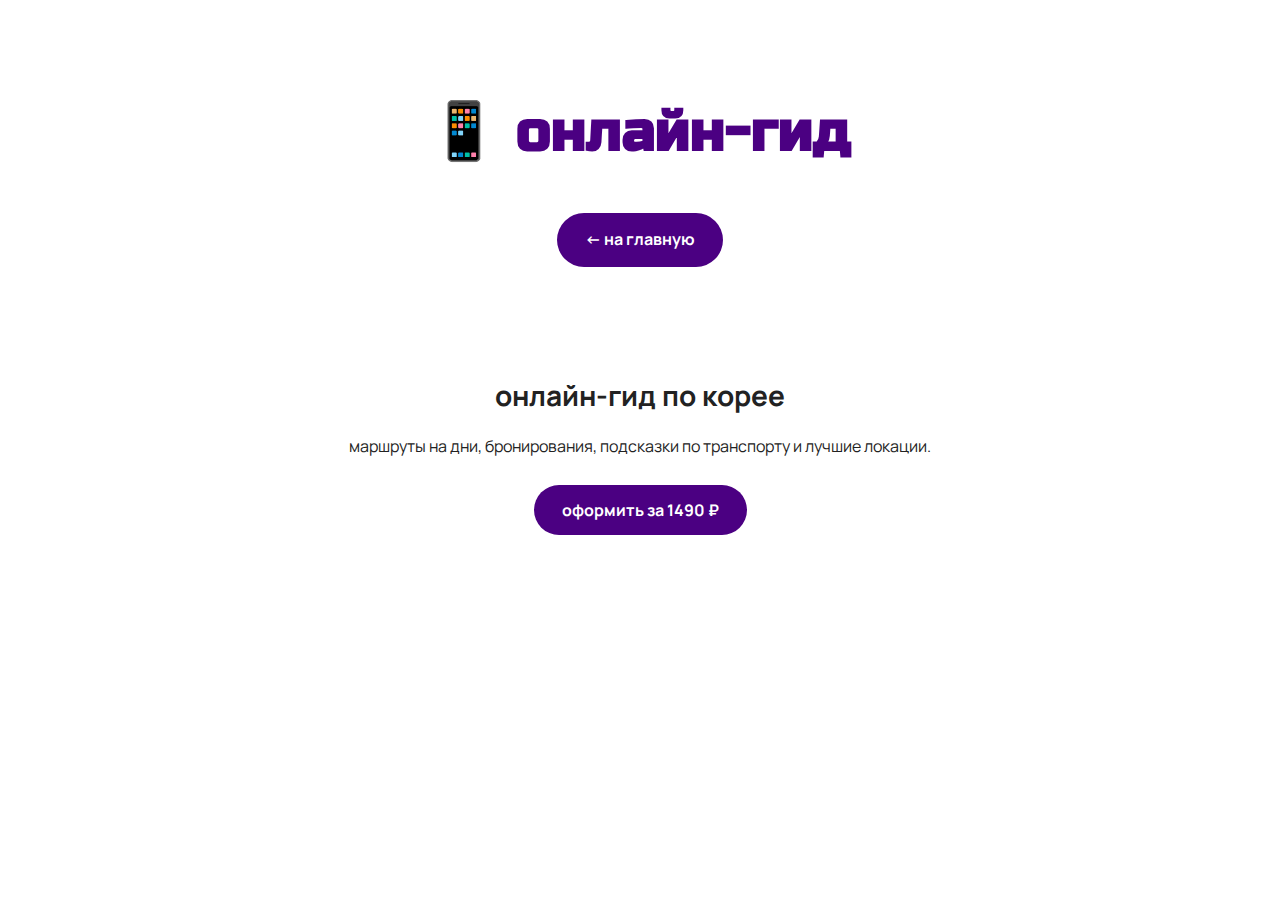
<file: guide.html>
<!DOCTYPE html>
<html lang="ru">
<head>
  <meta charset="UTF-8">
  <meta name="viewport" content="width=device-width, initial-scale=1.0">
  <title>онлайн-гид — гайд корея</title>
  <link href="https://fonts.googleapis.com/css2?family=Manrope:wght@400;600;800&family=Russo+One&display=swap" rel="stylesheet">
  <link rel="stylesheet" href="style.css">
</head>
<body>
  <header>
    <h1>📱 онлайн-гид</h1>
    <p><a href="index.html" class="btn">← на главную</a></p>
  </header>

  <main class="inner">
    <h2>онлайн-гид по корее</h2>
    <p>маршруты на дни, бронирования, подсказки по транспорту и лучшие локации.</p>
    <div class="actions">
      <a id="buy-guide" class="btn" href="login.html?next=profile.html%3Funlock%3Donline-guide">оформить за 1490 ₽</a>
    </div>
  </main>

  <script type="module">
    import { getUser } from './auth.js';
    const u = getUser?.();
    const btn = document.querySelector('#buy-guide');
    if (u && btn) btn.href = 'profile.html?unlock=online-guide';
  </script>
</body>
</html>
</file>
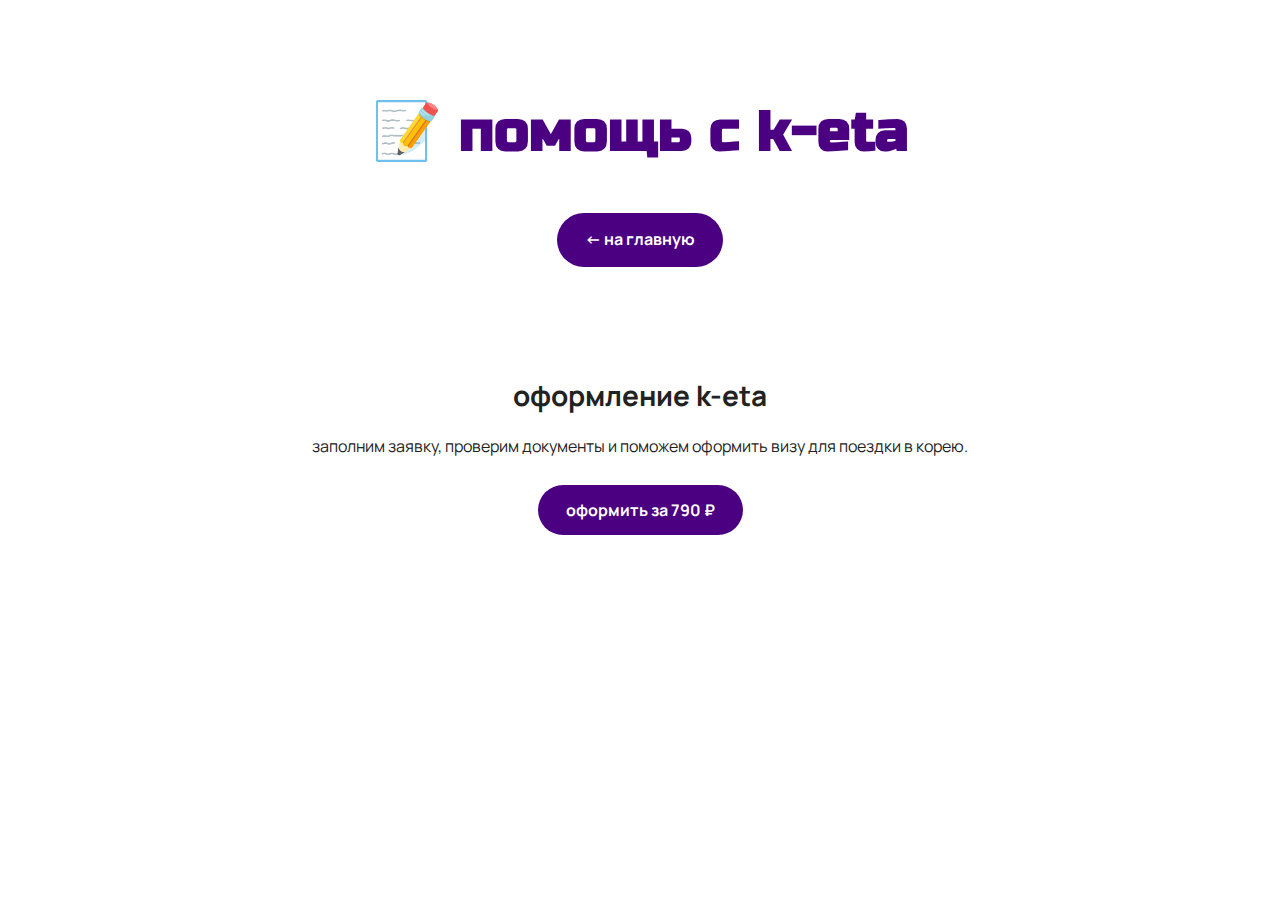
<file: keta.html>
<!DOCTYPE html>
<html lang="ru">
<head>
  <meta charset="UTF-8">
  <meta name="viewport" content="width=device-width, initial-scale=1.0">
  <title>помощь с k-eta — гайд корея</title>
  <link href="https://fonts.googleapis.com/css2?family=Manrope:wght@400;600;800&family=Russo+One&display=swap" rel="stylesheet">
  <link rel="stylesheet" href="style.css">
</head>
<body>
  <header>
    <h1>📝 помощь с k-eta</h1>
    <p><a href="index.html" class="btn">← на главную</a></p>
  </header>

  <main class="inner">
    <h2>оформление k-eta</h2>
    <p>заполним заявку, проверим документы и поможем оформить визу для поездки в корею.</p>
    <div class="actions">
      <a id="buy-keta" class="btn" href="login.html?next=profile.html%3Funlock%3Dketa">оформить за 790 ₽</a>
    </div>
  </main>

  <script type="module">
    import { getUser } from './auth.js';
    const u = getUser?.();
    const btn = document.querySelector('#buy-keta');
    if (u && btn) btn.href = 'profile.html?unlock=keta';
  </script>
</body>
</html>
</file>
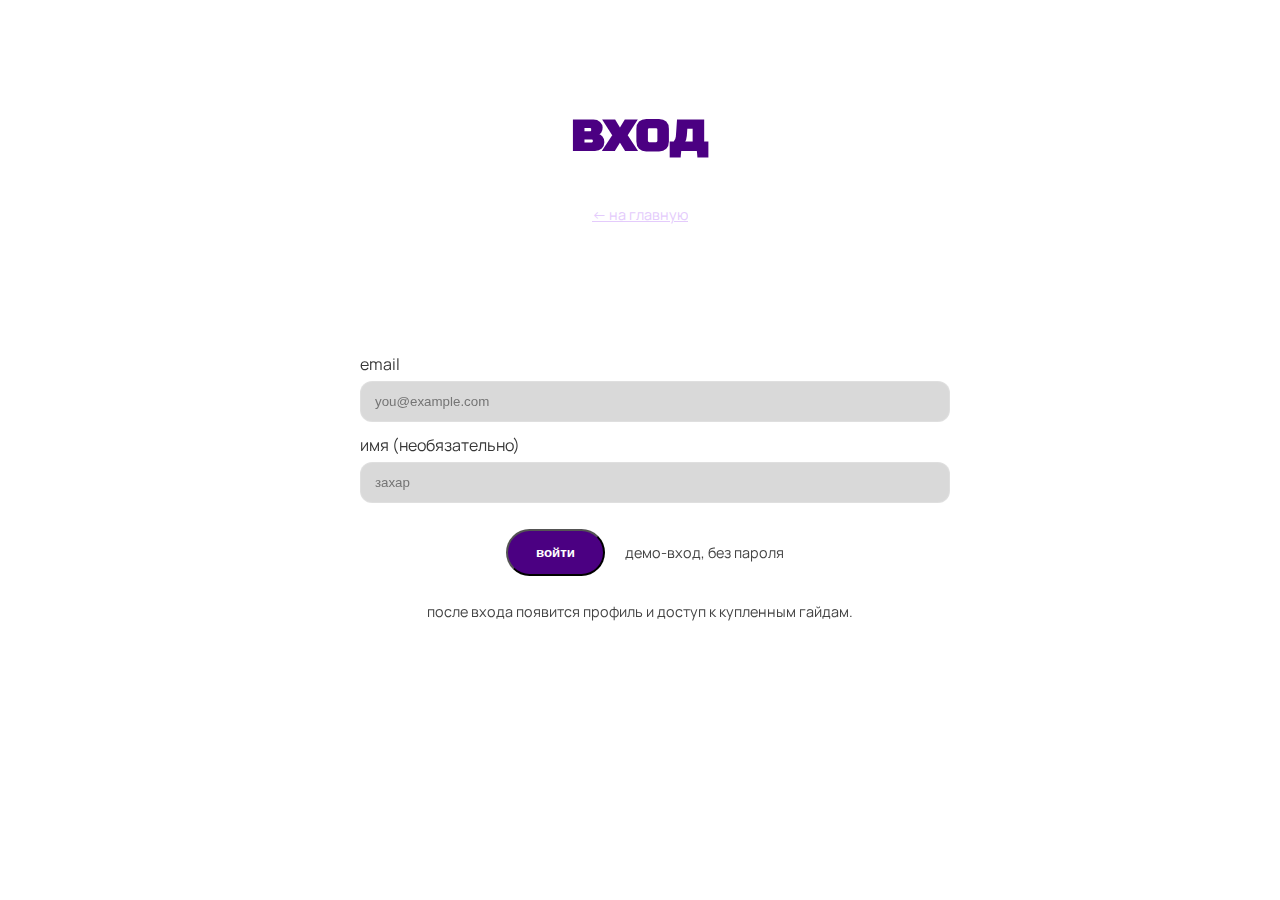
<file: login.html>
<!DOCTYPE html>
<html lang="ru">
<head>
  <meta charset="UTF-8">
  <meta name="viewport" content="width=device-width, initial-scale=1.0">
  <title>вход — гайд корея</title>
  <link href="https://fonts.googleapis.com/css2?family=Manrope:wght@400;600;800&family=Russo+One&display=swap" rel="stylesheet">
  <link rel="stylesheet" href="style.css">
  <link rel="stylesheet" href="style.add.css">
  <script type="module">
    import { getUser, setUser, q } from './auth.js';
    window.addEventListener('DOMContentLoaded',()=>{
      const form = document.querySelector('#loginForm');
      const email = document.querySelector('#email');
      const name = document.querySelector('#name');
      const next = q('next') || 'profile.html';
      const existing = getUser();
      if(existing){ location.replace(next); return; }
      form.addEventListener('submit',(e)=>{
        e.preventDefault();
        const u = { email: email.value.trim(), name: name.value.trim(), purchases: [] };
        if(!u.email){ alert('введи email'); return; }
        setUser(u);
        location.replace(next);
      });
    });
  </script>
</head>
<body>
  <header>
    <h1>вход</h1>
    <p class="small"><a href="index.html" class="link">← на главную</a></p>
  </header>

  <main class="inner">
    <div class="form-wrap">
      <form id="loginForm">
        <div class="input-row">
          <label for="email">email</label>
          <input type="email" id="email" placeholder="you@example.com" required>
        </div>
        <div class="input-row">
          <label for="name">имя (необязательно)</label>
          <input type="text" id="name" placeholder="захар">
        </div>
        <div class="actions">
          <button class="btn" type="submit">войти</button>
          <span class="small">демо-вход, без пароля</span>
        </div>
      </form>
      <p class="notice small">после входа появится профиль и доступ к купленным гайдам.</p>
    </div>
  </main>
</body>
</html>
</file>
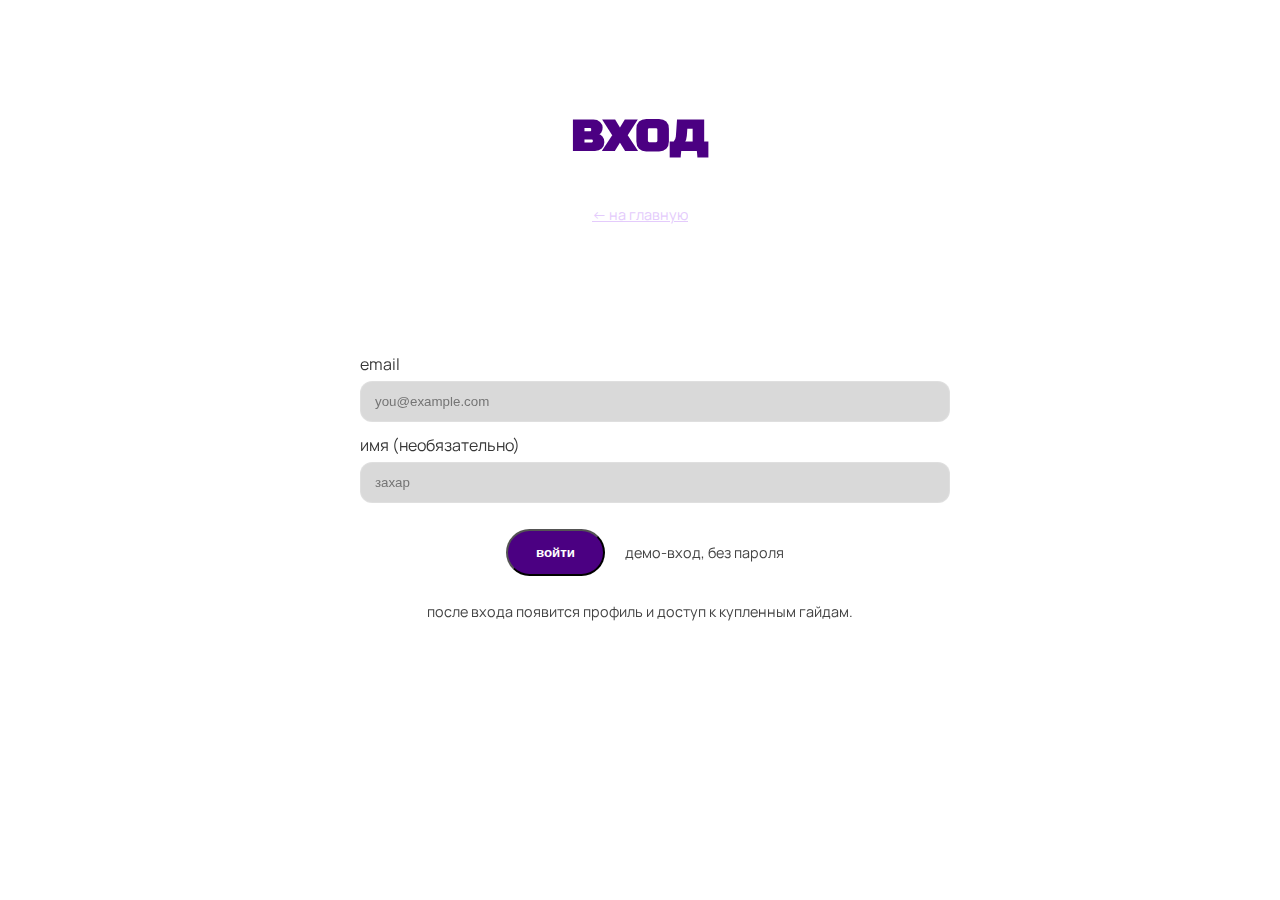
<file: members.html>
<!DOCTYPE html>
<html lang="ru">
<head>
  <meta charset="UTF-8">
  <meta name="viewport" content="width=device-width, initial-scale=1.0">
  <title>мои гайды — гайд корея</title>
  <link href="https://fonts.googleapis.com/css2?family=Manrope:wght@400;600;800&family=Russo+One&display=swap" rel="stylesheet">
  <link rel="stylesheet" href="style.css">
  <link rel="stylesheet" href="style.add.css">
  <script type="module">
    import { ensureAuth, hasPurchase, getUser } from './auth.js';
    ensureAuth();
    window.addEventListener('DOMContentLoaded',()=>{
      const u = getUser();
      document.querySelector('#hello').textContent = u?.name || u?.email || 'друг';
      if(hasPurchase('online-guide')){
        document.querySelector('#guide-block').style.display = 'block';
      }
      if(hasPurchase('maps')){
        document.querySelector('#maps-block').style.display = 'block';
      }
    });
  </script>
</head>
<body>
  <header>
    <h1>мои гайды</h1>
    <p class="small"><a class="link" href="profile.html">← в профиль</a></p>
  </header>

  <main class="inner">
    <p id="hello" class="notice"></p>

    <div id="guide-block" style="display:none">
      <h2>доступ: онлайн-гид</h2>
      <div class="form-wrap">
        <p>контент виден, только если покупка «online-guide» активна. скачивания нет — это HTML-раздел.</p>
        <p>пример: день 1 — рынки, кофе, n сеул тауэр…</p>
      </div>
    </div>

    <div id="maps-block" style="display:none; margin-top:20px">
      <h2>доступ: карты</h2>
      <div class="form-wrap">
        <p>пример: ссылка на интерактивные карты</p>
      </div>
    </div>

    <div class="notice small">это демо-ограничение на статике. для настоящей защиты нужен Firebase или Netlify Identity.</div>
  </main>
</body>
</html>
</file>
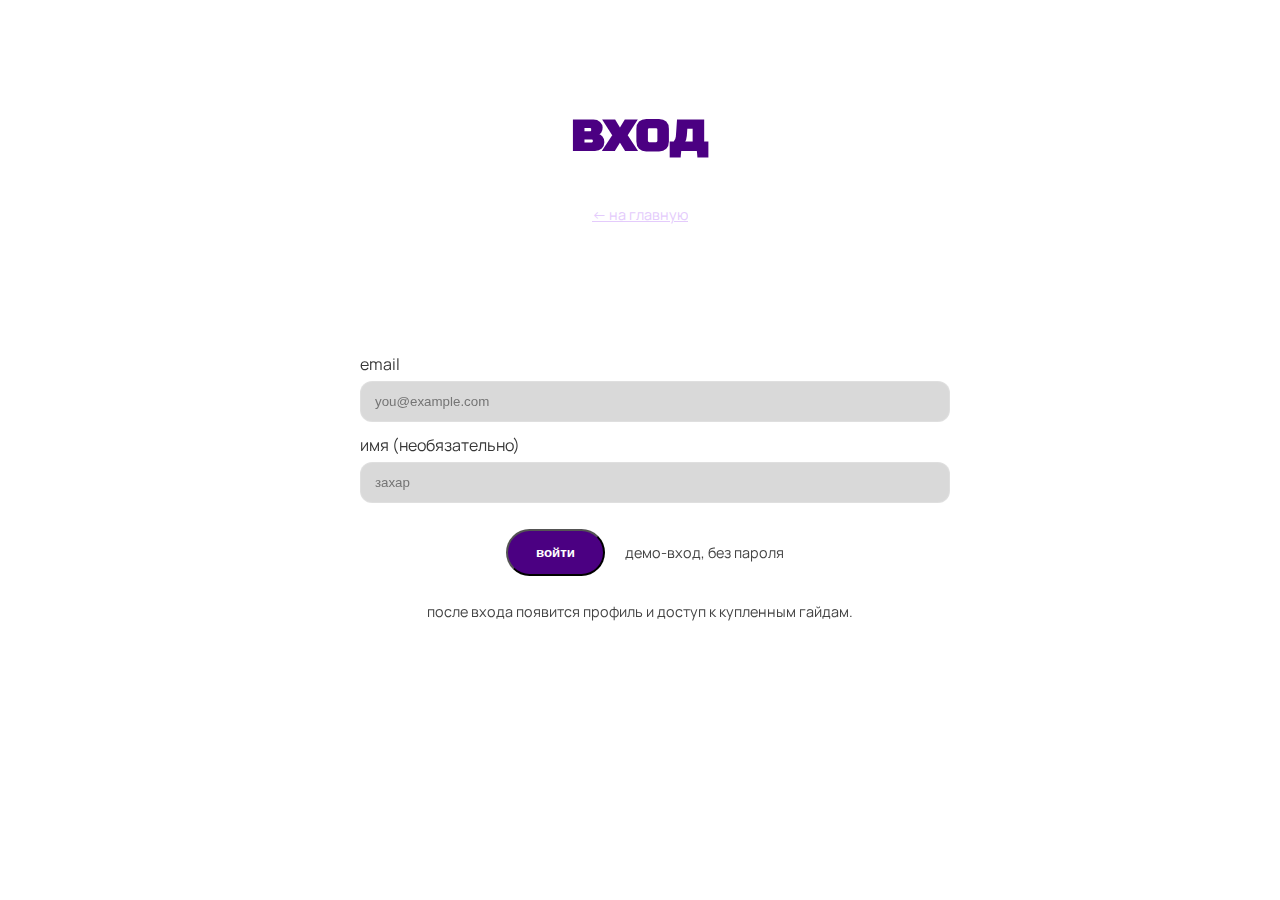
<file: profile.html>
<!DOCTYPE html>
<html lang="ru">
<head>
  <meta charset="UTF-8">
  <meta name="viewport" content="width=device-width, initial-scale=1.0">
  <title>профиль — гайд корея</title>
  <link href="https://fonts.googleapis.com/css2?family=Manrope:wght@400;600;800&family=Russo+One&display=swap" rel="stylesheet">
  <link rel="stylesheet" href="style.css">
  <link rel="stylesheet" href="style.add.css">
  <script type="module">
    import { ensureAuth, getUser, logout, addPurchase, q } from './auth.js';
    ensureAuth();
    window.addEventListener('DOMContentLoaded',()=>{
      const u = getUser();
      document.querySelector('#who').textContent = u?.name || u?.email || 'профиль';
      // демо: разблокировать через ?unlock=sku
      const sku = q('unlock');
      if(sku){ addPurchase(sku); history.replaceState({},'', 'profile.html'); }
      const list = document.querySelector('#purchases');
      (u.purchases || []).forEach(s=>{
        const li = document.createElement('li');
        li.textContent = s;
        list.appendChild(li);
      });
      document.querySelector('#logout').addEventListener('click', e=>{ e.preventDefault(); logout(); });
    });
  </script>
</head>
<body>
  <header>
    <h1>профиль: <span id="who">—</span></h1>
    <p class="small"><a href="index.html" class="link">← на главную</a></p>
  </header>

  <main class="inner">
    <div class="form-wrap">
      <h3>мои покупки</h3>
      <ul id="purchases" class="small"></ul>
      <hr class="soft">
      <div class="small">
        демо: чтобы «выдать» доступ, открой <code>profile.html?unlock=online-guide</code> или <code>?unlock=maps</code>.
      </div>
      <div class="actions">
        <a class="btn" href="members.html">перейти в раздел гайдов</a>
        <a class="link" id="logout" href="#">выйти</a>
      </div>
    </div>
  </main>
</body>
</html>
</file>
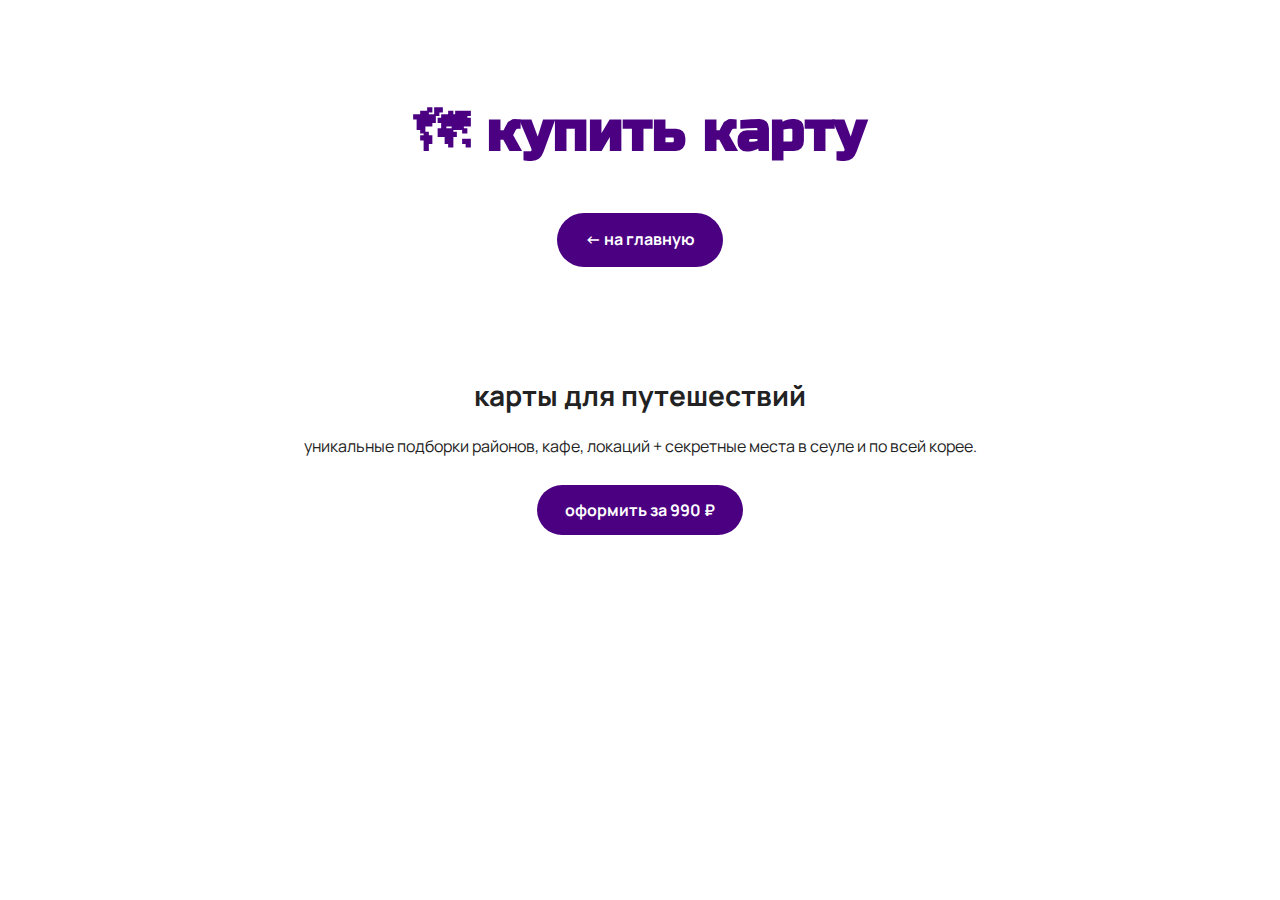
<file: shop.html>
<!DOCTYPE html>
<html lang="ru">
<head>
  <meta charset="UTF-8">
  <meta name="viewport" content="width=device-width, initial-scale=1.0">
  <title>купить карту — гайд корея</title>
  <link href="https://fonts.googleapis.com/css2?family=Manrope:wght@400;600;800&family=Russo+One&display=swap" rel="stylesheet">
  <link rel="stylesheet" href="style.css">
</head>
<body>
  <header>
    <h1>🗺 купить карту</h1>
    <p><a href="index.html" class="btn">← на главную</a></p>
  </header>

  <main class="inner">
    <h2>карты для путешествий</h2>
    <p>уникальные подборки районов, кафе, локаций + секретные места в сеуле и по всей корее.</p>
    <div class="actions">
      <a id="buy-maps" class="btn" href="login.html?next=profile.html%3Funlock%3Dmaps">оформить за 990 ₽</a>
    </div>
  </main>

  <script type="module">
    import { getUser } from './auth.js';
    const u = getUser?.();
    const btn = document.querySelector('#buy-maps');
    if (u && btn) btn.href = 'profile.html?unlock=maps';
  </script>
</body>
</html>
</file>
<file: style.css>
:root {
  --text:#222;
  --accent:#4b0082;
  --btn-bg:#4b0082;
  --btn-text:#fff;
}

body {
  margin:0;
  font-family:"Manrope", sans-serif;
  background:#fff;
  color:var(--text);
  text-align:center;
  position:relative;
  overflow-x:hidden;
}

/* фон-флаг */
.flag-bg {
  position:fixed;
  top:50%; left:50%;
  transform:translate(-50%,-50%);
  font-size:40vw;
  opacity:0.07;
  z-index:0;
  pointer-events:none;
}

header, section, footer {
  position:relative;
  z-index:1;
  padding:60px 20px;
}

h1 {
  font-family:"Russo One", sans-serif;
  font-size:clamp(32px,6vw,56px);
  color:var(--accent);
  text-transform:lowercase;
}
h2 { font-size:clamp(20px,3vw,28px); margin-bottom:20px; }
p { max-width:800px; margin:0 auto 16px; line-height:1.6; }

/* Ценник */
.price-grid {
  display:grid;
  grid-template-columns:repeat(auto-fit, minmax(240px, 1fr));
  gap:18px;
  max-width:1000px;
  margin:24px auto 0;
}
.card {
  background:#f9f9f9;
  border-radius:20px;
  padding:20px;
  text-align:left;
  box-shadow:0 2px 6px rgba(0,0,0,.05);
}
.card h3 { margin:0 0 6px; color:var(--accent); }
.price { font-weight:800; font-size:1.2rem; color:var(--accent); }

/* обо мне */
.about-wrap {
  max-width:1100px; margin:0 auto;
  display:grid; gap:28px; align-items:center;
  grid-template-columns:1.2fr 1fr;
}
.about-photo {
  width:100%; border-radius:20px;
  box-shadow:0 20px 40px rgba(0,0,0,.1);
  opacity:0; transform:translateX(60px);
  transition:all .8s ease;
}
.about-photo.show-right { opacity:1; transform:translateX(0); }

/* кнопки внизу */
#actions { background:#f5f5f5; }
.btn {
  display:inline-block;
  margin:10px; padding:14px 28px;
  font-weight:700;
  border-radius:40px;
  background:var(--btn-bg);
  color:var(--btn-text);
  text-decoration:none;
  transition:.2s;
}
.btn:hover { opacity:.85; }

footer {
  background:#f5f5f5;
  font-size:.9em;
  color:#555;
}
</file>
<file: style.add.css>
/* ---- формы и профиль ---- */
.form-wrap {
  max-width:560px; margin:0 auto; padding:20px;
  background:rgba(255,255,255,.06);
  border:1px solid rgba(255,255,255,.08);
  border-radius:16px;
  backdrop-filter:blur(6px);
  text-align:left
}
label {display:block; margin:10px 0 6px; opacity:.9}
input[type="email"],input[type="text"],input[type="password"] {
  width:100%; padding:12px 14px;
  border-radius:12px;
  border:1px solid rgba(255,255,255,.15);
  background:rgba(0,0,0,.15);
  color:#fff; outline:none
}
.input-row{margin-bottom:12px}
.actions{margin-top:14px;display:flex;gap:10px;align-items:center}
.notice{margin:14px 0;opacity:.9}
.small{font-size:.9rem;opacity:.85}
hr.soft{border:none;height:1px;background:rgba(255,255,255,.12);margin:20px 0}
.link{color:#e0c3fc;text-decoration:underline}
/* центрируем блок с кнопкой на внутренних страницах */
.inner { max-width: 1100px; margin: 0 auto; padding: 20px; }

.actions {
  display: flex;
  justify-content: center;   /* по центру по горизонтали */
  align-items: center;
  gap: 10px;
  margin-top: 16px;
  text-align: center;         /* на всякий случай */
}
/* центрируем блок с кнопкой на внутренних страницах */
.inner { max-width: 1100px; margin: 0 auto; padding: 20px; }

.actions {
  display: flex;
  justify-content: center;   /* по центру по горизонтали */
  align-items: center;
  gap: 10px;
  margin-top: 16px;
  text-align: center;         /* на всякий случай */
}

/* если заголовки «тянут» верстку влево — выравниваем весь main */
main.inner, .inner h2, .inner p { text-align: center; }
</file>
